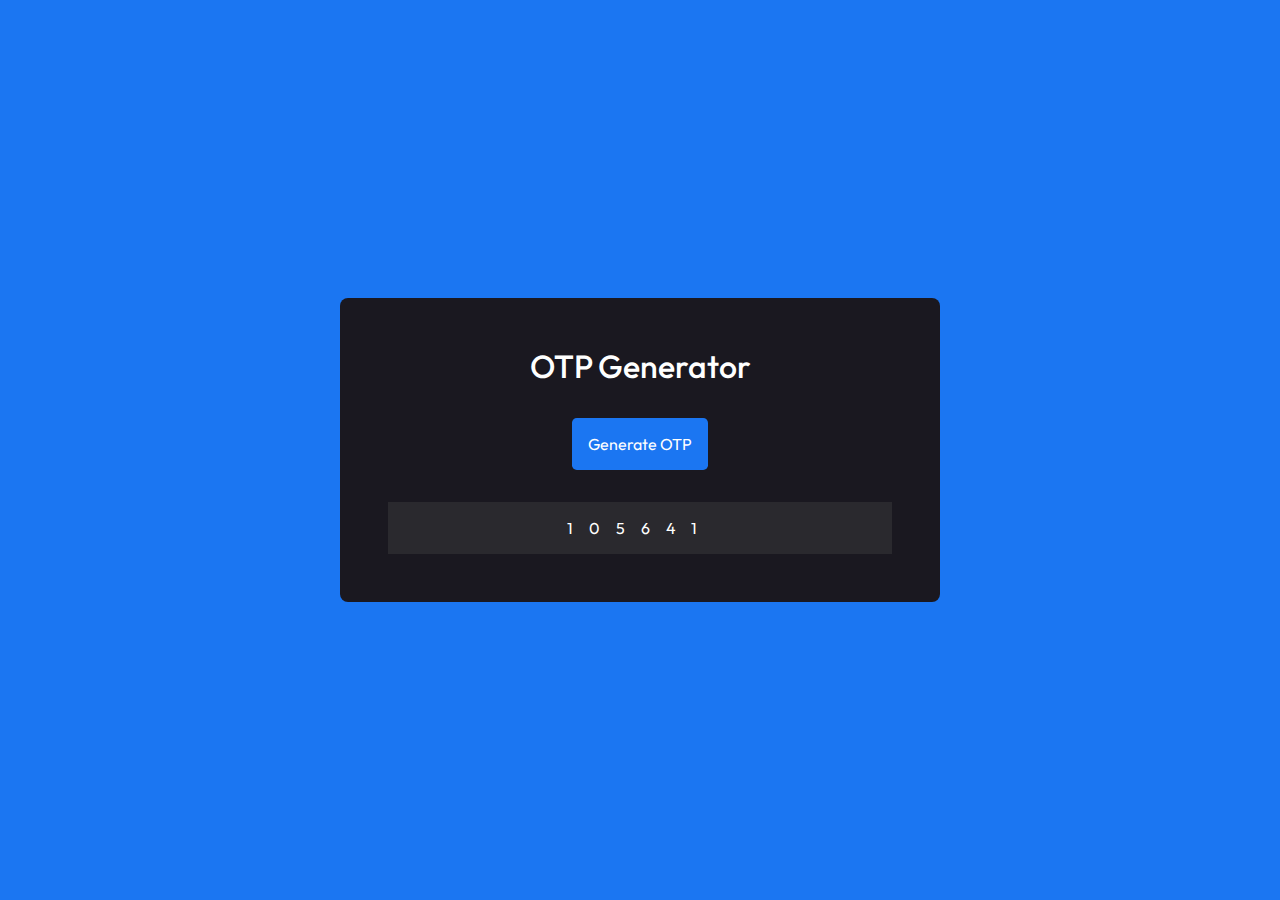
<file: otp_generator/index.html>
<!DOCTYPE html>
<html lang="en">
  <head>
    <meta name="viewport" content="width=device-width, initial-scale=1.0" />
    <link rel="stylesheet" href="style.css">
    <title>OTP Generator</title>
  </head>
  <body>
    <div class="otp-container">
      <h1 class="otp-title">OTP Generator</h1>
      <button class="otp-button" id="generateBtn">Generate OTP</button>
      <p class="otp-display" id="otpDisplay"></p>
    </div>
    <script src="script.js"></script>
  </body>
</html>
</file>
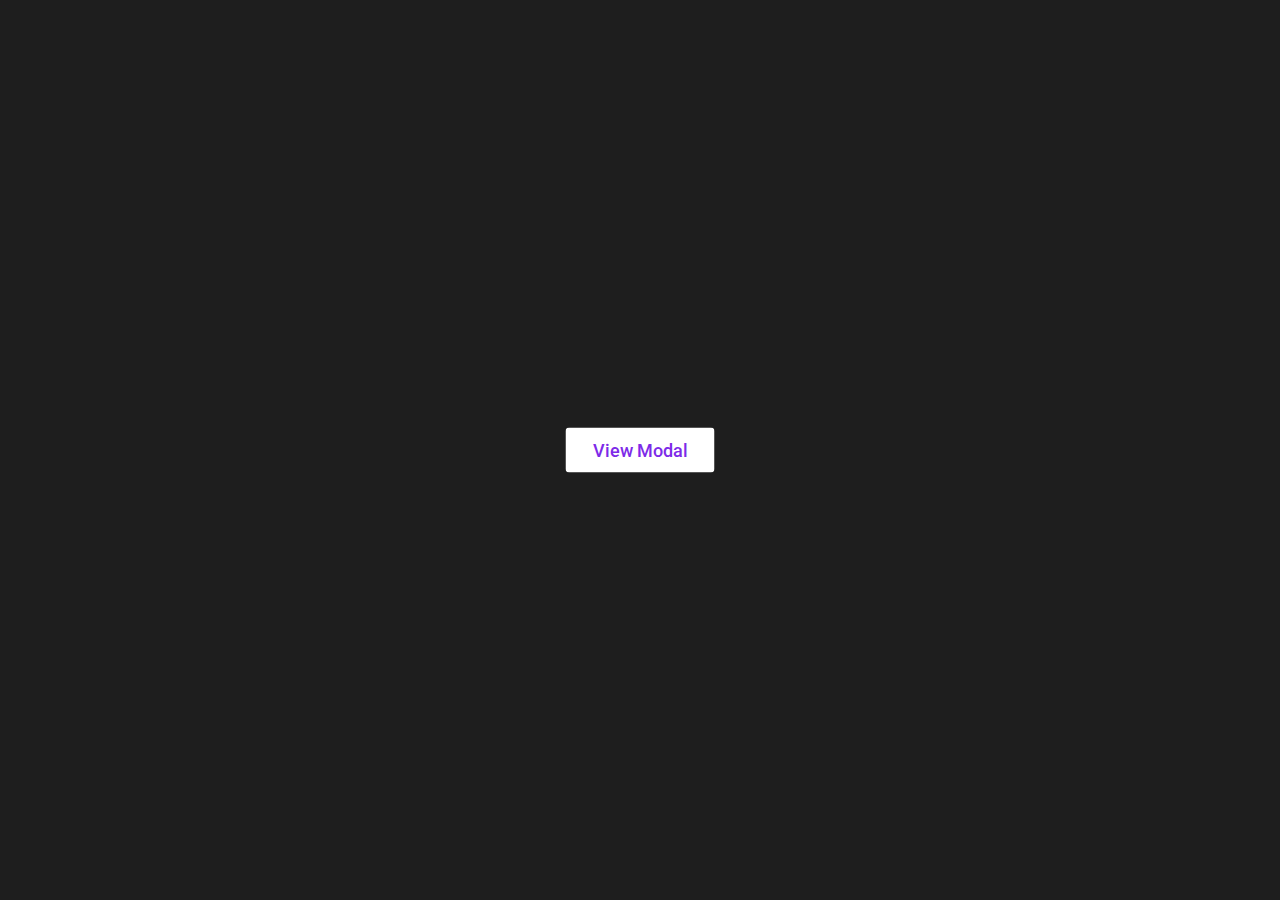
<file: popup share modal/index.html>
<!DOCTYPE html>
<html lang="en">
  <head>
    <meta charset="UTF-8" />
    <meta name="viewport" content="width=device-width, initial-scale=1.0" />
    <title>Unique Share Modal | ViralCoder</title>
    <link rel="stylesheet" href="style.css">
    <link
      rel="stylesheet"
      href="https://cdnjs.cloudflare.com/ajax/libs/font-awesome/5.15.3/css/all.min.css"
    />
    <link
      rel="stylesheet"
      href="https://unicons.iconscout.com/release/v3.0.6/css/line.css"
    />
  </head>
  <body>
    <button class="custom-view-modal">View Modal</button>
    <div class="custom-popup">
      <header>
        <span>Share Modal</span>
        <div class="custom-close"><i class="uil uil-times"></i></div>
      </header>
      <div class="content">
        <p>Share this link via</p>
        <ul class="custom-icons">
          <a href="#"><i class="fab fa-facebook-f"></i></a>
          <a href="#"><i class="fab fa-twitter"></i></a>
          <a href="#"><i class="fab fa-instagram"></i></a>
          <a href="#"><i class="fab fa-whatsapp"></i></a>
          <a href="#"><i class="fab fa-telegram-plane"></i></a>
        </ul>
        <p>Or copy link</p>
        <div class="custom-field">
          <i class="url-icon uil uil-link"></i>
          <input type="text" readonly value="example.com/share-link" />
          <button>Copy</button>
        </div>
      </div>
    </div>
    <script src="script.js"></script>
  </body>
</html>
</file>
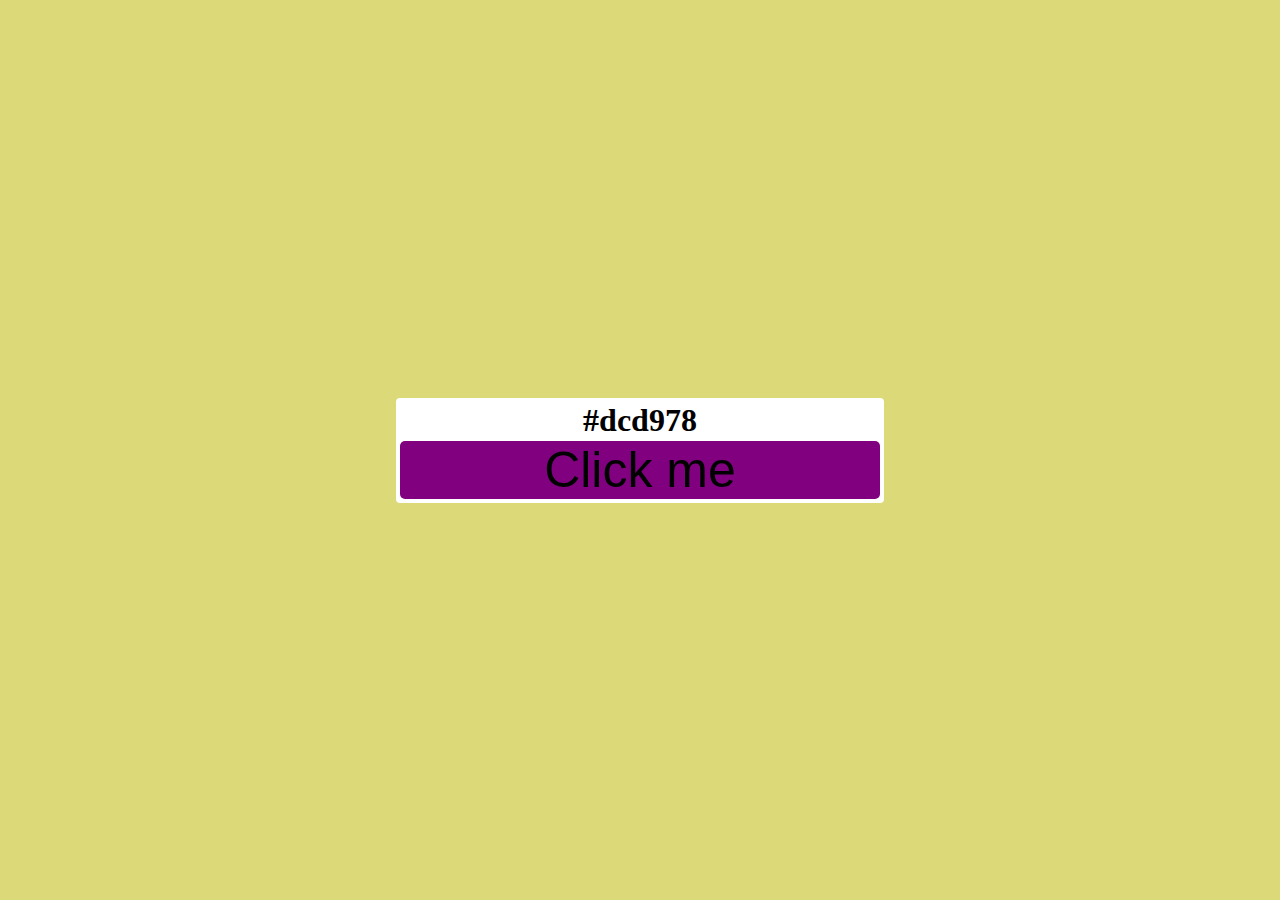
<file: random color generater/index.html>
<!DOCTYPE html>
<html lang="en">
<head>
    <meta charset="UTF-8">
    <meta name="viewport" content="width=device-width, initial-scale=1.0">
    <title>Random_colour_generator</title>
    <link rel="stylesheet" href="style.css">
</head>
<body>
    <body>
        <div class="cont">
            <h1 id="color">#000</h1>
            <button id="btn">Click me</button>
        </div>
        <!-- js file -->
        <script src="script.js"></script>
    </body>
</body>
</html>
</file>
<file: otp_generator/style.css>
@import url("https://fonts.googleapis.com/css2?family=Outfit:wght@500&display=swap");
* {
  padding: 0;
  margin: 0;
  box-sizing: border-box;
  font-family: "Outfit", sans-serif;
}
body {
  background-color: #1b76f2;
}
.otp-container {
  background-color: #1a1820;
  width: min(37.5em, 90%);
  position: absolute;
  transform: translate(-50%, -50%);
  top: 50%;
  left: 50%;
  padding: 3em;
  border-radius: 0.5em;
}
.otp-title {
  text-align: center;
  font-weight: 500;
  color: #ffffff;
}
.otp-button {
  font-size: 1em;
  background-color: #1b76f2;
  display: block;
  margin: 2em auto;
  padding: 1em;
  color: #ffffff;
  border: none;
  outline: none;
  border-radius: 0.3em;
  cursor: pointer;
}
.otp-display {
  font-size: 1em;
  background-color: #2a292e;
  color: #ffffff;
  letter-spacing: 1em;
  text-align: center;
  padding: 1em 0;
}
</file>
<file: popup share modal/style.css>
@import url("https://fonts.googleapis.com/css2?family=Poppins&family=Roboto&display=swap");
* {
  margin: 0;
  padding: 0;
  box-sizing: border-box;
  font-family: "Roboto", sans-serif;
}
body {
  background: rgba(30, 30, 30);
}
::selection {
  color: #fff;
  background: #7d2ae8;
}
.custom-view-modal,
.custom-popup {
  position: absolute;
  left: 50%;
}
button {
  outline: none;
  cursor: pointer;
  font-weight: 500;
  border-radius: 4px;
  border: 2px solid transparent;
  transition: background 0.1s linear, border-color 0.1s linear,
    color 0.1s linear;
}
.custom-view-modal {
  top: 50%;
  color: #7d2ae8;
  font-size: 18px;
  padding: 10px 25px;
  background: #fff;
  transform: translate(-50%, -50%);
}
.custom-popup {
  background: #fff;
  padding: 25px;
  border-radius: 15px;
  top: -150%;
  max-width: 380px;
  width: 100%;
  opacity: 0;
  pointer-events: none;
  box-shadow: 0px 10px 15px rgba(0, 0, 0, 0.1);
  transform: translate(-50%, -50%) scale(1.2);
  transition: top 0s 0.2s ease-in-out, opacity 0.2s 0s ease-in-out,
    transform 0.2s 0s ease-in-out;
}
.custom-popup.show {
  top: 50%;
  opacity: 1;
  pointer-events: auto;
  transform: translate(-50%, -50%) scale(1);
  transition: top 0s 0s ease-in-out, opacity 0.2s 0s ease-in-out,
    transform 0.2s 0s ease-in-out;
}
.custom-popup :is(header, .custom-icons, .custom-field) {
  display: flex;
  align-items: center;
  justify-content: space-between;
}
.custom-popup header {
  padding-bottom: 15px;
  border-bottom: 1px solid #ebedf9;
}
header span {
  font-size: 21px;
  font-weight: 600;
}
header .custom-close,
.custom-icons a {
  display: flex;
  align-items: center;
  border-radius: 50%;
  justify-content: center;
  transition: all 0.3s ease-in-out;
}
header .custom-close {
  color: #878787;
  font-size: 17px;
  background: #f2f3fb;
  height: 33px;
  width: 33px;
  cursor: pointer;
}
header .custom-close:hover {
  background: #ebedf9;
}
.custom-popup .content {
  margin: 20px 0;
}
.custom-popup .custom-icons {
  margin: 15px 0 20px 0;
}
.content p {
  font-size: 16px;
}
.content .custom-icons a {
  height: 50px;
  width: 50px;
  font-size: 20px;
  text-decoration: none;
  border: 1px solid transparent;
}
.custom-icons a i {
  transition: transform 0.3s ease-in-out;
}
.custom-icons a:nth-child(1) {
  color: #1877f2;
  border-color: #b7d4fb;
}
.custom-icons a:nth-child(1):hover {
  background: #1877f2;
}
.custom-icons a:nth-child(2) {
  color: #46c1f6;
  border-color: #b6e7fc;
}
.custom-icons a:nth-child(2):hover {
  background: #46c1f6;
}
.custom-icons a:nth-child(3) {
  color: #e1306c;
  border-color: #f5bccf;
}
.custom-icons a:nth-child(3):hover {
  background: #e1306c;
}
.custom-icons a:nth-child(4) {
  color: #25d366;
  border-color: #bef4d2;
}
.custom-icons a:nth-child(4):hover {
  background: #25d366;
}
.custom-icons a:nth-child(5) {
  color: #0088cc;
  border-color: #b3e6ff;
}
.custom-icons a:nth-child(5):hover {
  background: #0088cc;
}
.custom-icons a:hover {
  color: #fff;
  border-color: transparent;
}
.custom-icons a:hover i {
  transform: scale(1.2);
}
.content .custom-field {
  margin: 12px 0 -5px 0;
  height: 45px;
  border-radius: 4px;
  padding: 0 5px;
  border: 1px solid #e1e1e1;
}
.custom-field.active {
  border-color: #7d2ae8;
}
.custom-field i {
  width: 50px;
  font-size: 18px;
  text-align: center;
}
.custom-field.active i {
  color: #7d2ae8;
}
.custom-field input {
  width: 100%;
  height: 100%;
  border: none;
  outline: none;
  font-size: 15px;
}
.custom-field button {
  color: #fff;
  padding: 5px 18px;
  background: #7d2ae8;
}
.custom-field button:hover {
  background: #8d39fa;
}
</file>
<file: random color generater/style.css>
*{
    padding: 0;
    margin: 0;
}
body{
    /* background-color: #000; */
    display: flex;
    width: 100%;
    height: 100vh;
    align-items: center;
    justify-content: center;
    transition: .5s;
}
.cont{
    padding: 4px;
    width: 30rem;
    /* height: 15rem; */
    border-radius: 4px;
    background-color: #fff;
    text-align: center;
}
.cont button{
    display: block;
    width: 100%;
    margin-top: 2px;
    border: none;
    border-radius: 5px;
    font-size: 50px;
    background-color: purple;
}
@media screen and (max-width:490px) {
    body{
        display: flex;
    width: 100%;
    height: 100vh;
    align-items: center;
    justify-content: center;
    transition: .5s;
    padding: 20px 20px;
    }
}
</file>
